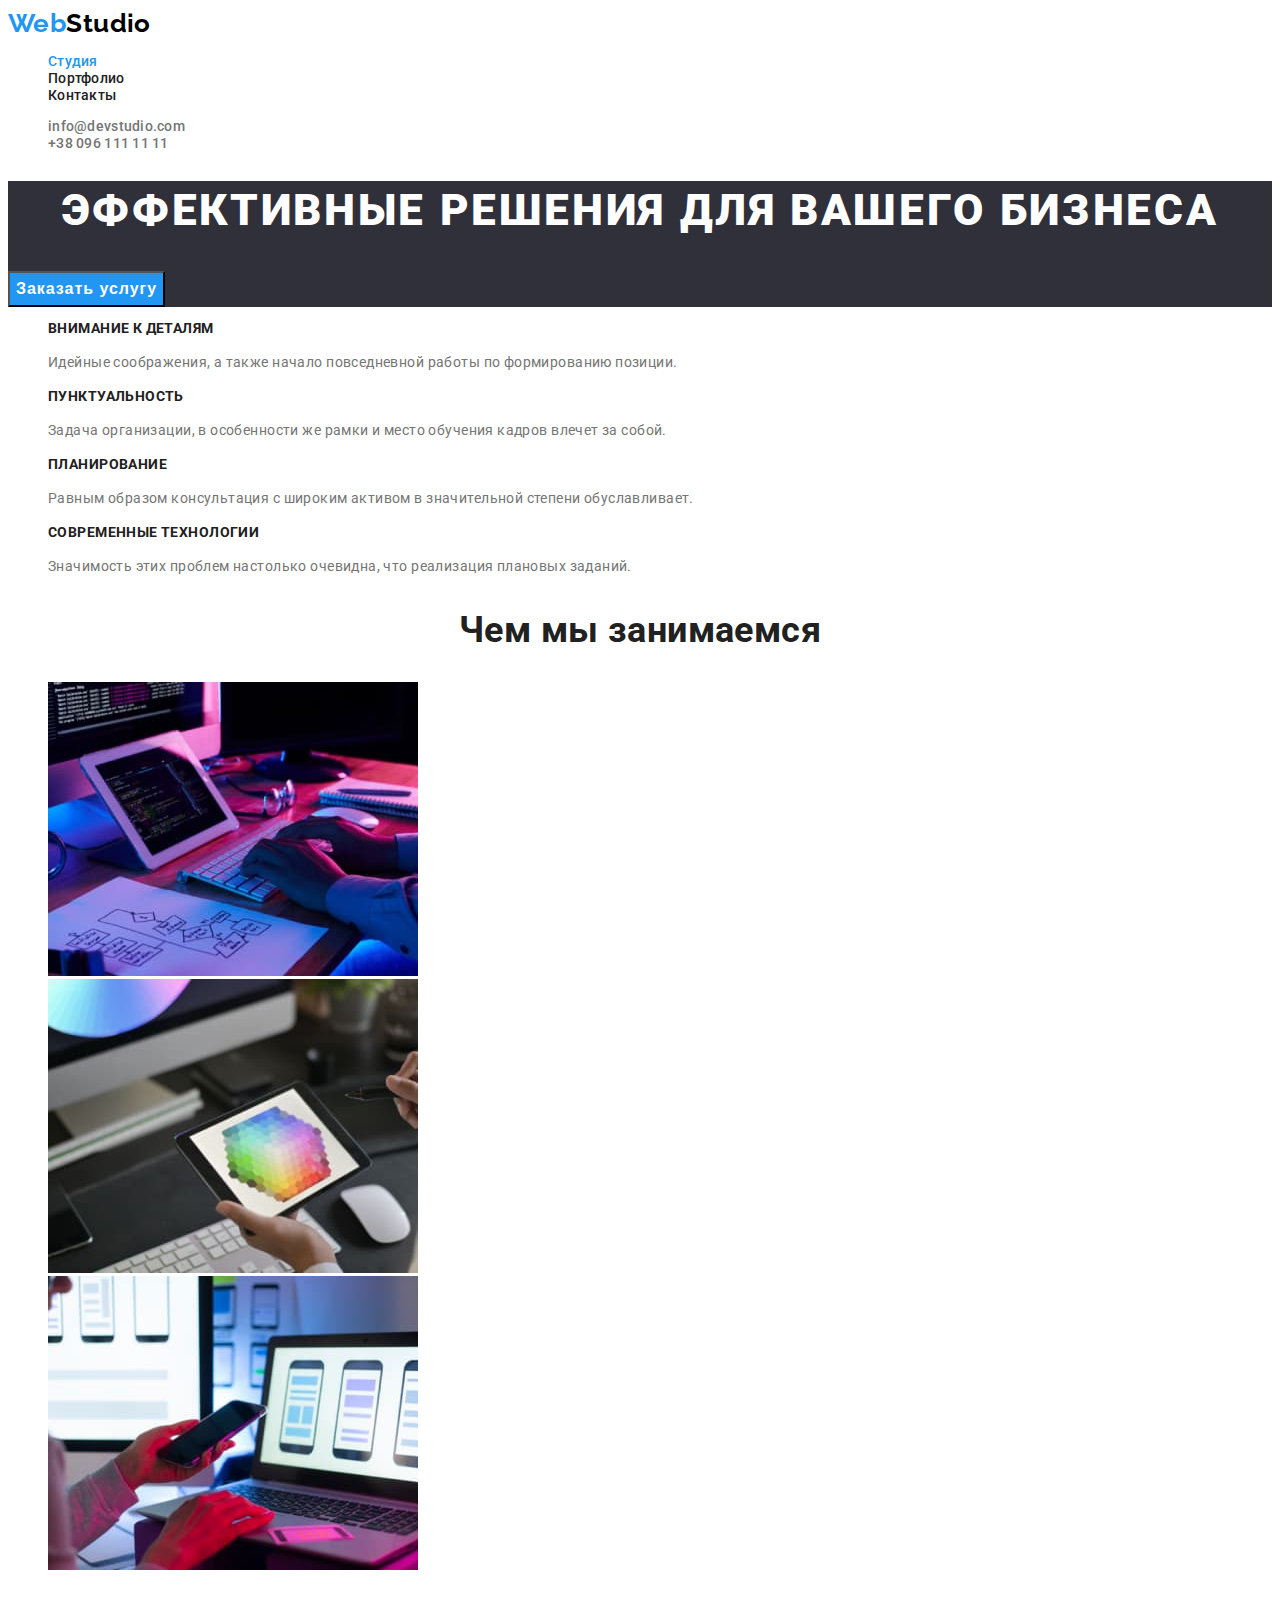
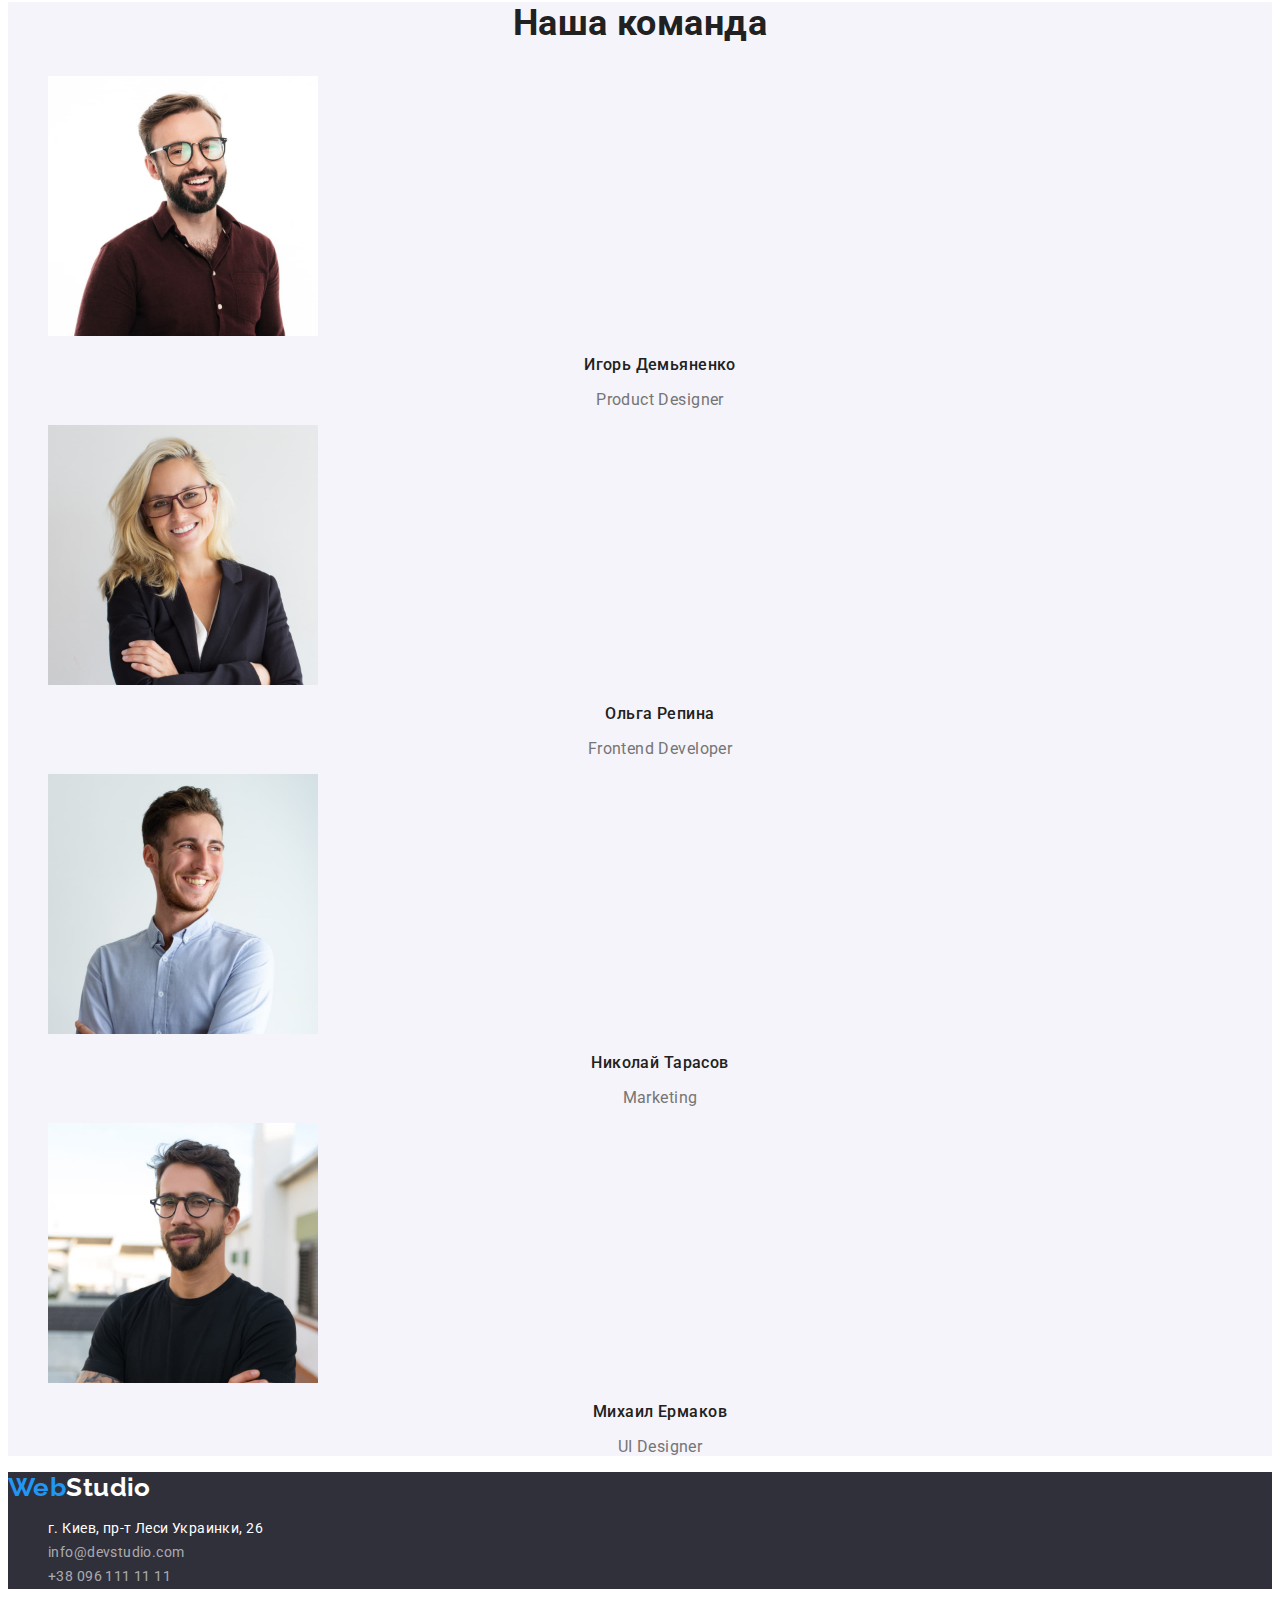
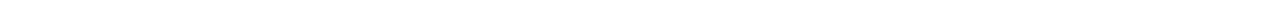
<file: index.html>
<!DOCTYPE html>
<html lang="ru">
<head>
    <meta charset="UTF-8">
    <meta http-equiv="X-UA-Compatible" content="IE=edge">
    <meta name="viewport" content="width=device-width, initial-scale=1.0">
    <title>Студия</title>
    <link rel="preconnect" href="https://fonts.googleapis.com">
    <link rel="preconnect" href="https://fonts.gstatic.com" crossorigin>
    <link href="https://fonts.googleapis.com/css2?family=Raleway:wght@700&family=Roboto:wght@400;500;700;900&display=swap"
        rel="stylesheet">
      
    <link rel="stylesheet" href="./css/styles.css">
</head>
<body>
    <header >
        <nav>
            <a href="./index.html" class="logo"><span class="logo-accent">Web</span>Studio</a>
            
            <ul class="site-nav list">
                <li><a href="./index.html" class="site-nav-link current-page">Студия</a></li>
                <li><a href="./portfolio.html" class="site-nav-link">Портфолио</a></li>
                <li><a href="" class="site-nav-link">Контакты</a></li>
            </ul>
        </nav>
        <ul class="auth-nav list">
            <li><a href="mailto:info@devstudio.com" class="auth-nav-link">info@devstudio.com</a></li>
            <li><a href="tel:+380961111111" class="auth-nav-link">+38 096 111 11 11</a></li>
        </ul>
        </nav>
    </header>
    <main>
        <!--     section hero      -->
        <section class="hero-section">
                <h1 class="hero-title">Эффективные решения для вашего бизнеса</h1>
                <button type="button" class="hero-btn">Заказать услугу</button>
        </section>
        <!-- *********our features****** -->
        <section  class="section">
            <h2 class="visually-hidden">Особенности</h2>
            <ul class="features-list list">
                <li>
                    <h3 class="title">Внимание к деталям</h3>
                    <p class="features-description">Идейные соображения, а также начало повседневной работы по формированию позиции.</p>
                </li>
                <li>
                    <h3 class="title">Пунктуальность</h3>
                    <p class="features-description">Задача организации, в особенности же рамки и место обучения кадров влечет за собой.</p>
                </li>
                <li>
                    <h3 class="title">Планирование</h3>
                    <p class="features-description">Равным образом консультация с широким активом в значительной степени обуславливает.</p>
                </li>
                <li>
                    <h3 class="title">Современные технологии</h3>
                    <p class="features-description">Значимость этих проблем настолько очевидна, что реализация плановых заданий.</p>
                </li>
            </ul>
        </section>
        <!-- ****what we do***** -->
        <section class="section">
            <h2 class="section-title">Чем мы занимаемся</h2>
            <ul class="list">
                <li><img src="./images/box1.jpg" width="370" alt="разработка по"></li>
                <li><img src="./images/box2.jpg" width="370" alt="оптимизация для мобильных устройств"></li>
                <li><img src="./images/box3.jpg" width="370" alt="подбор цветовой палитры"></li>
            </ul>
        </section>
        <!-- ******our team******* -->
        <section class="section our-team">
            <h2 class="section-title">Наша команда</h2>
            <ul class="team-list list">
                <li>
                    <img src="./images/imgcard1.jpg" width="270" alt="фото Игорь Демьяненко">
                    <h3 class="title">Игорь Демьяненко</h3>
                    <p class="team-description">Product Designer</p>
                </li>
                <li>
                    <img src="./images/imgcard2.jpg" width="270" alt="фото Ольга Репина">
                    <h3 class="title">Ольга Репина</h3>
                    <p class="team-description">Frontend Developer</p>
                </li>
                <li> 
                    <img src="./images/imgcard3.jpg" width="270" alt="фото Николай Тарасов">
                    <h3 class="title">Николай Тарасов</h3>
                    <p class="team-description">Marketing</p>
                </li>
                <li>
                    <img src="./images/imgcard4.jpg" width="270" alt="фото Михаил Ермаков">
                    <h3 class="title">Михаил Ермаков</h3>
                    <p class="team-description">UI Designer</p>
                </li>
            </ul>
        </section>
    </main>
    <footer class="footer">
        <a href="./index.html" class="logo foot"><span class="logo-accent">Web</span>Studio</a>
        <address >
            <ul class="foot-address list">
                <li><a href="https://goo.gl/maps/qU6M2Eqe6EST1Lpy9" target="_blank" rel="noopener noreferrer nofollow" class="address-link maps-link">г. Киев, пр-т Леси Украинки, 26</a></li>
                <li><a href="mailto:info@devstudio.com" class="address-link">info@devstudio.com</a></li>
                <li><a href="tel:+380961111111" class="address-link">+38 096 111 11 11</a></li>
            </ul>
        
        </address>
    </footer>
</body>
</html>
</file>
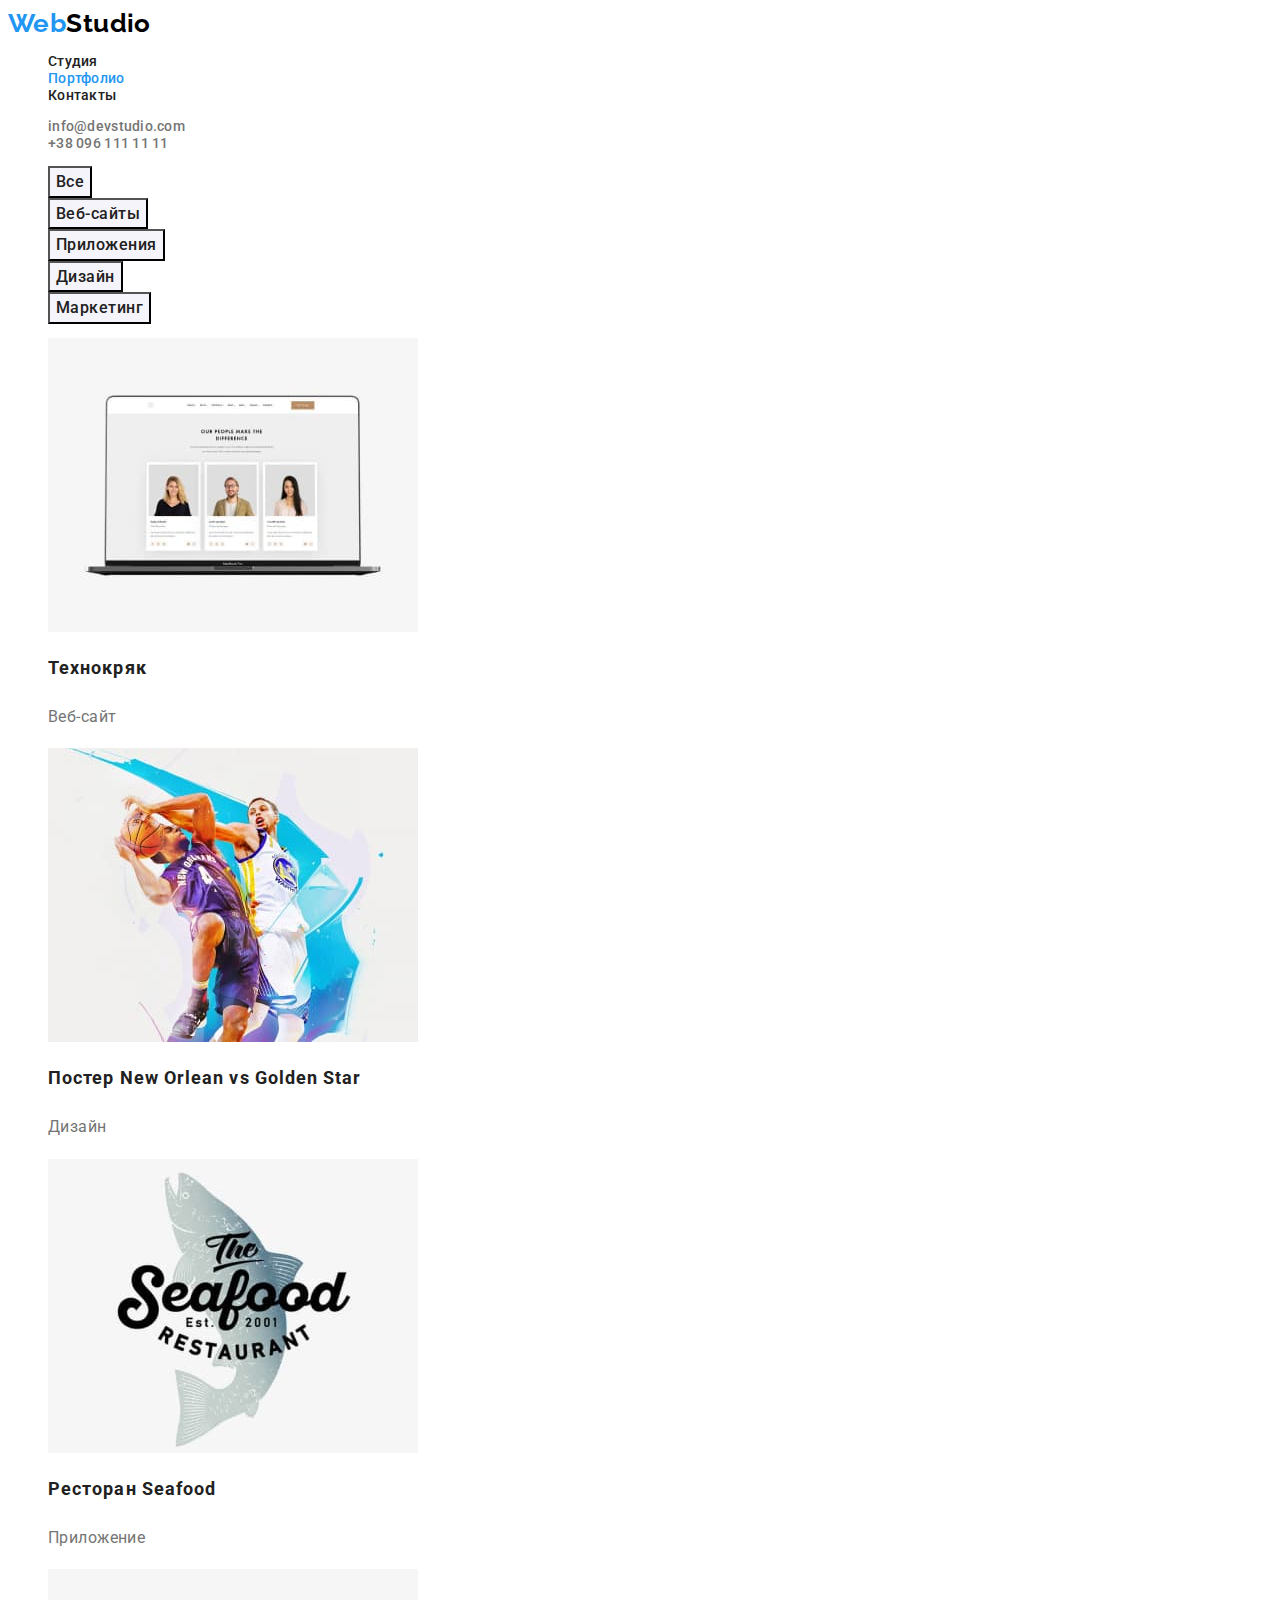
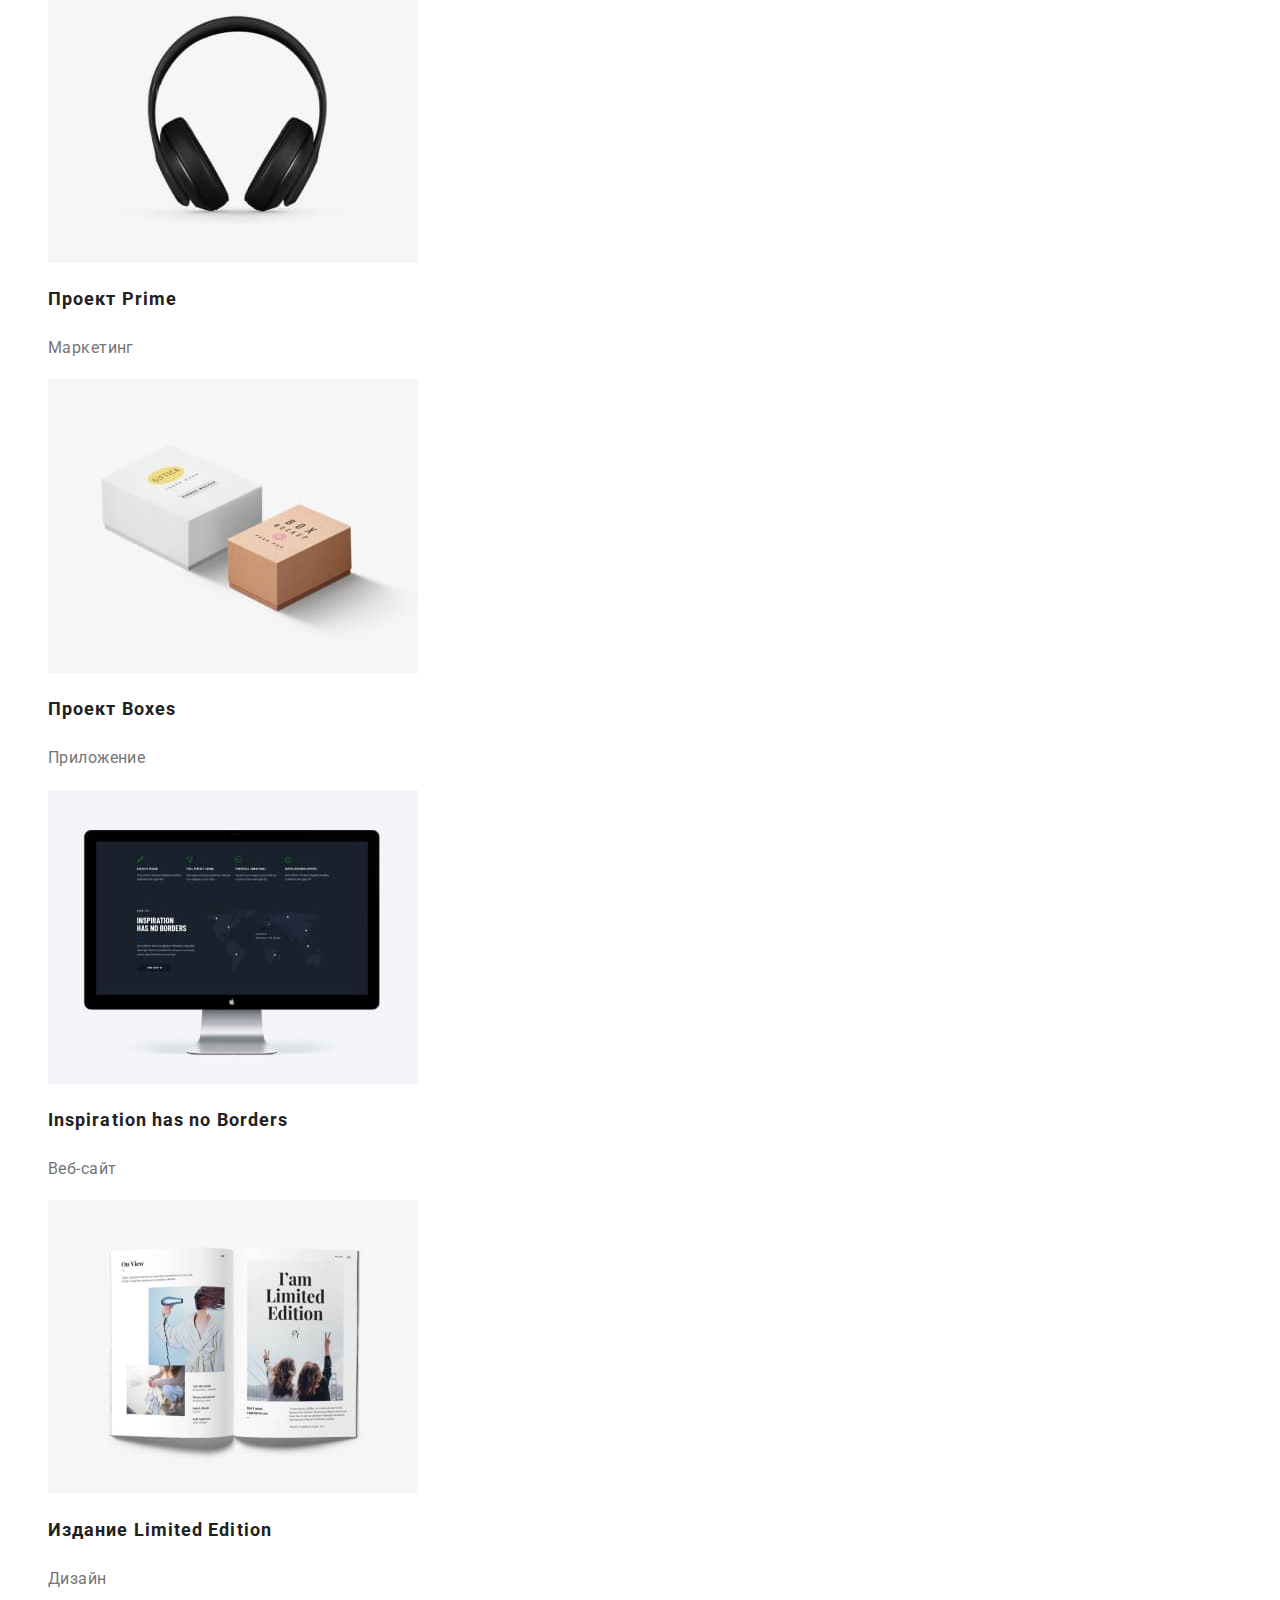
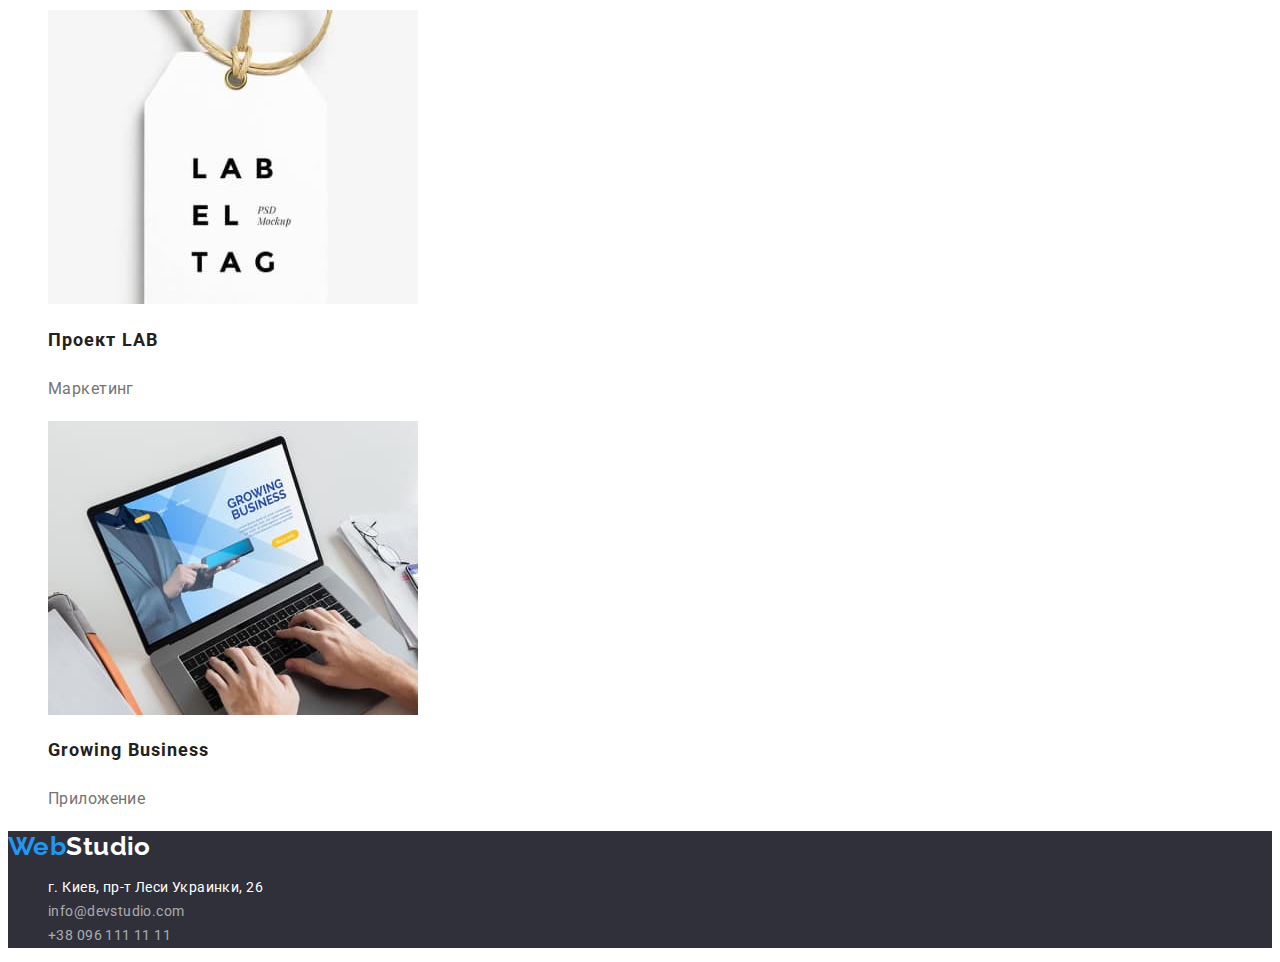
<file: portfolio.html>
<!DOCTYPE html>
<html lang="ru">

<head>
    <meta charset="UTF-8">
    <meta http-equiv="X-UA-Compatible" content="IE=edge">
    <meta name="viewport" content="width=device-width, initial-scale=1.0">
    <title>Студия</title>
    <link rel="preconnect" href="https://fonts.googleapis.com">
    <link rel="preconnect" href="https://fonts.gstatic.com" crossorigin>
    <link href="https://fonts.googleapis.com/css2?family=Raleway:wght@700&family=Roboto:wght@400;500;700;900&display=swap"
        rel="stylesheet">
    <link rel="stylesheet" href="./css/styles.css"> 
</head>
<body>
    <header>
        <nav>
            <a href="./index.html" class="logo"><span class="logo-accent">Web</span>Studio</a>
    
            <ul class="site-nav list">
                <li><a href="./index.html" class="site-nav-link">Студия</a></li>
                <li><a href="./portfolio.html" class="site-nav-link current-page">Портфолио</a></li>
                <li><a href="" class="site-nav-link">Контакты</a></li>
            </ul>
        </nav>
            <ul class="auth-nav list">
                <li><a href="mailto:info@devstudio.com" class="auth-nav-link">info@devstudio.com</a></li>
                <li><a href="tel:+380961111111" class="auth-nav-link">+38 096 111 11 11</a></li>
            </ul>
        
    </header>
    <main>
        <section class="portfolio">
            <h1 class="visually-hidden">Портфолио</h1>
            <ul class="portfolio-list list">
                <li><button type="button" class="portfolio-btn">Все</button> </li>
                <li><button type="button" class="portfolio-btn">Веб-сайты</button> </li>
                <li><button type="button" class="portfolio-btn">Приложения</button> </li>
                <li><button type="button" class="portfolio-btn">Дизайн</button> </li>
                <li><button type="button" class="portfolio-btn">Маркетинг</button> </li>
            </ul>
            <ul class="works-list list">
                <li>
                    <img src="./images/imgport1.jpg" width="370" alt="сайт технокряк">
                    <h2 class="works-title">Технокряк</h2>
                    <p class="works-description">Веб-сайт</p>
                </li>
                <li>
                    <img src="./images/imgport2.jpg" width="370" alt="два баскетболиста борятся за мяч">
                    <h2 class="works-title">Постер New Orlean vs Golden Star</h2>
                    <p class="works-description">Дизайн</p>
                </li>
                <li>
                    <img src="./images/imgport3.jpg" width="370" alt="изображение рыбы с названием ресторана">
                    <h2 class="works-title">Ресторан Seafood</h2>
                    <p class="works-description">Приложение</p>
                </li>
                <li>
                    <img src="./images/imgport4.jpg" width="370" alt="черные стерео наушники">
                    <h2 class="works-title">Проект Prime</h2>
                    <p class="works-description">Маркетинг</p>
                </li>
                <li>
                    <img src="./images/imgport5.jpg" width="370" alt="две коробки белая и коричневая">
                    <h2 class="works-title">Проект Boxes</h2>
                    <p class="works-description">Приложение</p>
                </li>
                <li>
                    <img src="./images/imgport6.jpg" width="370" alt="монитор на котором изображена карта мира ">
                    <h2 class="works-title">Inspiration has no Borders</h2>
                    <p class="works-description">Веб-сайт</p>
                </li>
                <li>
                    <img src="./images/imgport7.jpg" width="370" alt="женский журнал">
                    <h2 class="works-title">Издание Limited Edition</h2>
                    <p class="works-description">Дизайн</p>
                </li>
                <li>
                    <img src="./images/imgport8.jpg" width="370" alt="белая этикетка с надписью">
                    <h2 class="works-title">Проект LAB</h2>
                    <p class="works-description">Маркетинг</p>
                </li>
                <li>
                    <img src="./images/imgport9.jpg" width="370" alt="на ноутбуке изображена страничка сайта">
                    <h2 class="works-title">Growing Business</h2>
                    <p class="works-description">Приложение</p>
                </li>
            </ul>
        </section>
    </main>
  
<footer class="footer">
    <a href="./index.html" class="logo foot"><span class="logo-accent">Web</span>Studio</a>
    <address>
        <ul class="foot-address list">
            <li><a href="https://goo.gl/maps/qU6M2Eqe6EST1Lpy9" target="_blank" rel="noopener noreferrer nofollow"
                    class="address-link maps-link">г. Киев, пр-т Леси Украинки, 26</a></li>
            <li><a href="mailto:info@devstudio.com" class="address-link">info@devstudio.com</a></li>
            <li><a href="tel:+380961111111" class="address-link">+38 096 111 11 11</a></li>
        </ul>

    </address>
</footer>
</body>

</html>
</file>
<file: css/styles.css>
:root {
  --primary-text-color: #212121;
  --secondary-text-color:  #757575;
  --accent-color: #2196f3;
  --bg-section-color: #2F303A;
  --secondary-section-color: #F5F4FA;
  --address-link-color: rgba(255, 255, 255, 0.6);
  --logo-color: #000;
  --text-overall-color: #FFF;
  
}
/* цвет  вторичный   #212121 */
/* цвет  основной   #757575 */
/* акцент #2196F3 */
/* белый #FFFFFF */
/* адрес в футере rgba(255, 255, 255, 0.6) */
/* дополнительный цвет фона  #F5F4FA */
/* font-family: 'Raleway', sans-serif;
font-family: 'Roboto', sans-serif; */
body {
  background-color: var(--text-overall-color);
  color: var(--secondary-text-color);

  font-family: 'Roboto', sans-serif;
  letter-spacing: 0.03em;
  font-size: 14px;
 
}
.list {
  list-style: none;
}
.logo {
  color: var(--logo-color);
  font-family: 'Raleway', sans-serif;

  font-weight: 700;
  font-size: 26px;
  line-height: 1.2;
  text-decoration: none;
}
.logo-accent {
  color: var(--accent-color);
}

/*********** site-nav *********/
.site-nav-link {
  color: var(--primary-text-color);

  font-weight: 500;
  font-size: 14px;
  line-height: 1.14;
  letter-spacing: 0.02em;
  text-decoration: none;
}
.site-nav-link:hover,
.site-nav-link:focus {
  color: var(--accent-color);
}
.site-nav .current-page {
  color: var(--accent-color);
}
/* *********auth-nav***** */
.auth-nav-link {
  color: inherit;

  font-weight: 500;
  font-size: 14px;
  line-height: 1.14;
  letter-spacing: 0.02em;
  text-decoration: none;
}
.auth-nav-link:hover,
.auth-nav-link:focus {
  color: var(--accent-color);
}
/* *********hero************** */
.hero-title {
  font-weight: 900;
  font-size: 44px;
  line-height: 1.36;
  text-align: center;
  letter-spacing: 0.06em;
  text-transform: uppercase;
  color:var(--text-overall-color);
  
}
.hero-section{
background-color: var(--bg-section-color); 
}
/* ****hero button***** */
.hero-btn{
  background-color: var(--accent-color);
  color: var(--text-overall-color);
  font-size: 16px;
  line-height: 1.9;
  font-weight: 700;
  letter-spacing: 0.06em;
  cursor: pointer;
}
/* ******section***** */
.section-title {
  color: var(--primary-text-color);
  font-weight: 700;
  font-size: 36px;
  line-height: 1.2;
  text-align: center;
}
/* ********features******* */
.features-list .title {
  color: var(--primary-text-color);
  font-size: 14px;
  line-height: 1.14;
  font-weight: 700;
  text-transform: uppercase;
}
.features-description{
  line-height: 1.71;
}
/* *********team****** */
.team-list .title {
  color: var(--primary-text-color);

  font-weight: 500;
  font-size: 16px;
  line-height: 1.19;
   text-align: center;
}
.team-description {
  font-size: 16px;
  line-height: 1.19;
   text-align: center;
}
.our-team{
  background-color: var(--secondary-section-color);
}

/* ****************************footer***************************************** */
.foot {
  color: var(--text-overall-color);
  
}

.address-link {
  line-height: 1.71;
  font-style: normal;
  text-decoration: none;
  color: var(--address-link-color);
 
}
.foot-address .maps-link{
  color: var(--text-overall-color);
}
.footer{
  background-color: var(--bg-section-color); 
}
.address-link:hover,
.address-link:focus{
  color: var(--accent-color);
}
/* ***********************************portfolio************************************************ */
.portfolio-btn {
  color: var(--primary-text-color);
  background-color: var(--secondary-section-color);

  font-family: 'Roboto',sans-serif;
  font-weight: 500;
  font-size: 16px;
  line-height: 1.6;
  text-align: center;
  letter-spacing: 0.03em;
  cursor: pointer;
}
.portfolio-btn:hover,
.portfolio-btn:focus {
  color: var(--text-overall-color);
  background-color: var(--accent-color);
}
/* ****************works list**************** */
.works-title {
  font-size: 18px;
  font-weight: 700;
  line-height: 2;
  color: var(--primary-text-color);
  letter-spacing: 0.06em;
}
.works-description {
  font-size: 16px;
  line-height: 1.9;
}
/* ---------------------hiiden element---------------- */
.visually-hidden {
  position: absolute;
  white-space: nowrap;
  width: 1px;
  height: 1px;
  overflow: hidden;
  border: 0;
  padding: 0;
  clip: rect(0 0 0 0);
  clip-path: inset(50%);
  margin: -1px;
}
</file>
